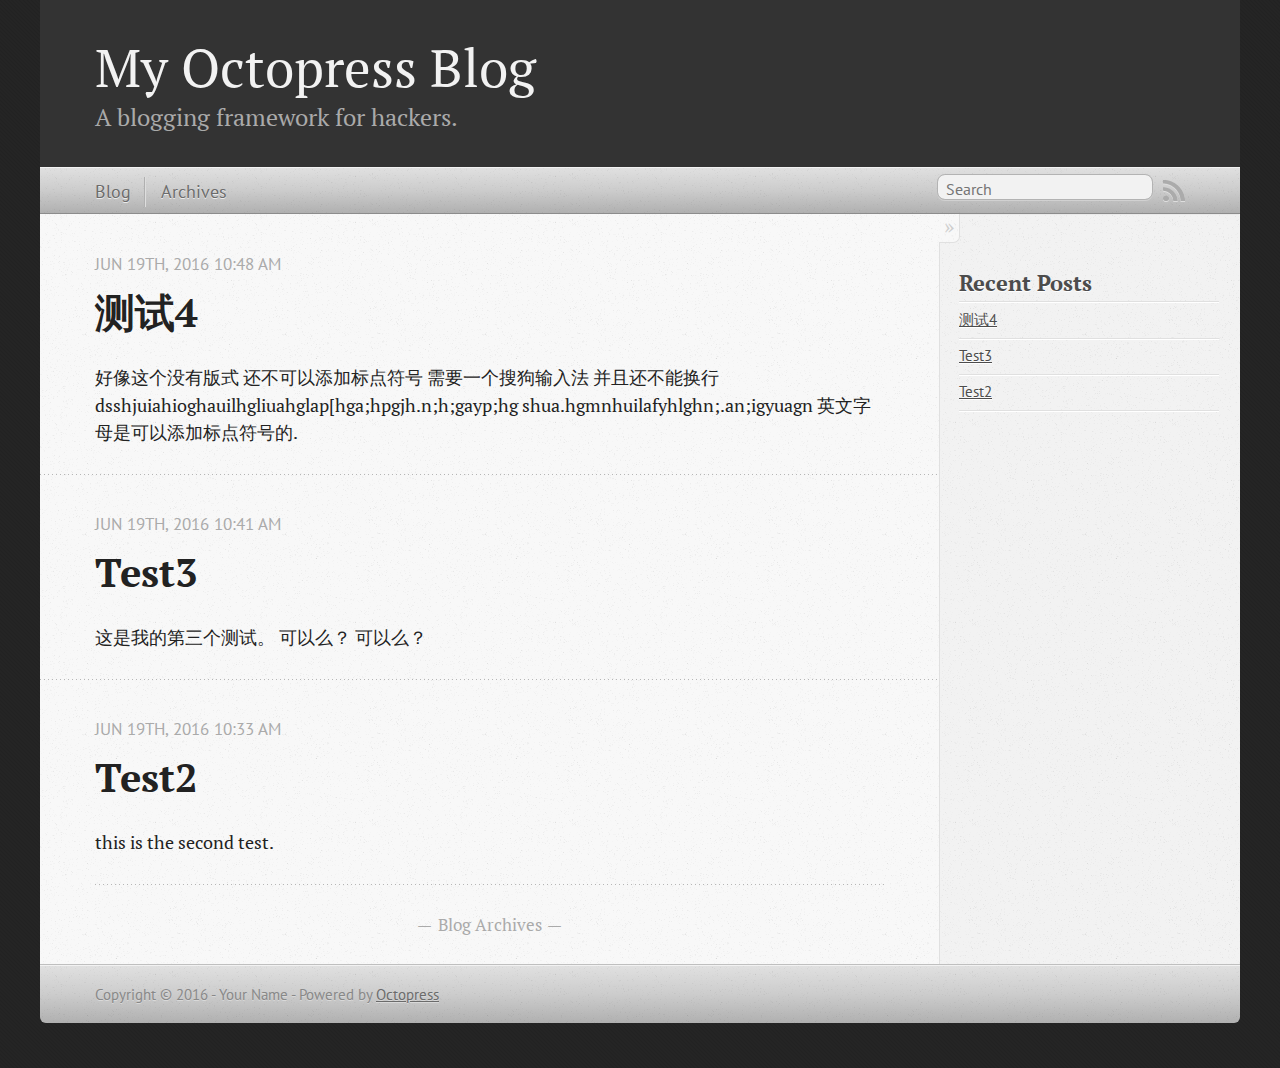
<file: index.html>
<!DOCTYPE html>
<!--[if IEMobile 7 ]><html class="no-js iem7"><![endif]-->
<!--[if lt IE 9]><html class="no-js lte-ie8"><![endif]-->
<!--[if (gt IE 8)|(gt IEMobile 7)|!(IEMobile)|!(IE)]><!--><html class="no-js" lang="en"><!--<![endif]-->
<head>
  <meta charset="utf-8">
  <title>My Octopress Blog</title>
  <meta name="author" content="Your Name">

  
  <meta name="description" content="好像这个没有版式 还不可以添加标点符号 需要一个搜狗输入法 并且还不能换行 dsshjuiahioghauilhgliuahglap[hga;hpgjh.n;h;gayp;hg shua.hgmnhuilafyhlghn;.an;igyuagn 英文字母是可以添加标点符号的.
">
  

  <!-- http://t.co/dKP3o1e -->
  <meta name="HandheldFriendly" content="True">
  <meta name="MobileOptimized" content="320">
  <meta name="viewport" content="width=device-width, initial-scale=1">

  
  <link rel="canonical" href="http://hnugsf.github.io/">
  <link href="/favicon.png" rel="icon">
  <link href="/stylesheets/screen.css" media="screen, projection" rel="stylesheet" type="text/css">
  <link href="/atom.xml" rel="alternate" title="My Octopress Blog" type="application/atom+xml">
  <script src="/javascripts/modernizr-2.0.js"></script>
  <script src="//ajax.googleapis.com/ajax/libs/jquery/1.9.1/jquery.min.js"></script>
  <script>!window.jQuery && document.write(unescape('%3Cscript src="/javascripts/libs/jquery.min.js"%3E%3C/script%3E'))</script>
  <script src="/javascripts/octopress.js" type="text/javascript"></script>
  <!--Fonts from Google"s Web font directory at http://google.com/webfonts -->
<link href="//fonts.googleapis.com/css?family=PT+Serif:regular,italic,bold,bolditalic" rel="stylesheet" type="text/css">
<link href="//fonts.googleapis.com/css?family=PT+Sans:regular,italic,bold,bolditalic" rel="stylesheet" type="text/css">

  

</head>

<body   >
  <header role="banner"><hgroup>
  <h1><a href="/">My Octopress Blog</a></h1>
  
    <h2>A blogging framework for hackers.</h2>
  
</hgroup>

</header>
  <nav role="navigation"><ul class="subscription" data-subscription="rss">
  <li><a href="/atom.xml" rel="subscribe-rss" title="subscribe via RSS">RSS</a></li>
  
</ul>
  
<form action="https://www.google.com/search" method="get">
  <fieldset role="search">
    <input type="hidden" name="sitesearch" value="hnugsf.github.io">
    <input class="search" type="text" name="q" results="0" placeholder="Search"/>
  </fieldset>
</form>
  
<ul class="main-navigation">
  <li><a href="/">Blog</a></li>
  <li><a href="/blog/archives">Archives</a></li>
</ul>

</nav>
  <div id="main">
    <div id="content">
      <div class="blog-index">
  
  
  
    <article>
      
  <header>
    
      <h1 class="entry-title"><a href="/blog/2016/06/19/ce-shi-4/">测试4</a></h1>
    
    
      <p class="meta">
        




<time class='entry-date' datetime='2016-06-19T10:48:33+08:00'><span class='date'><span class='date-month'>Jun</span> <span class='date-day'>19</span><span class='date-suffix'>th</span>, <span class='date-year'>2016</span></span> <span class='time'>10:48 am</span></time>
        
      </p>
    
  </header>


  <div class="entry-content"><p>好像这个没有版式 还不可以添加标点符号 需要一个搜狗输入法 并且还不能换行 dsshjuiahioghauilhgliuahglap[hga;hpgjh.n;h;gayp;hg shua.hgmnhuilafyhlghn;.an;igyuagn 英文字母是可以添加标点符号的.</p>
</div>
  
  


    </article>
  
  
    <article>
      
  <header>
    
      <h1 class="entry-title"><a href="/blog/2016/06/19/test3/">Test3</a></h1>
    
    
      <p class="meta">
        




<time class='entry-date' datetime='2016-06-19T10:41:28+08:00'><span class='date'><span class='date-month'>Jun</span> <span class='date-day'>19</span><span class='date-suffix'>th</span>, <span class='date-year'>2016</span></span> <span class='time'>10:41 am</span></time>
        
      </p>
    
  </header>


  <div class="entry-content"><p>这是我的第三个测试。
    可以么？
        可以么？</p>
</div>
  
  


    </article>
  
  
    <article>
      
  <header>
    
      <h1 class="entry-title"><a href="/blog/2016/06/19/test2/">Test2</a></h1>
    
    
      <p class="meta">
        




<time class='entry-date' datetime='2016-06-19T10:33:08+08:00'><span class='date'><span class='date-month'>Jun</span> <span class='date-day'>19</span><span class='date-suffix'>th</span>, <span class='date-year'>2016</span></span> <span class='time'>10:33 am</span></time>
        
      </p>
    
  </header>


  <div class="entry-content"><p>this is the second test.</p>
</div>
  
  


    </article>
  
  <div class="pagination">
    
    <a href="/blog/archives">Blog Archives</a>
    
  </div>
</div>
<aside class="sidebar">
  
    <section>
  <h1>Recent Posts</h1>
  <ul id="recent_posts">
    
      <li class="post">
        <a href="/blog/2016/06/19/ce-shi-4/">测试4</a>
      </li>
    
      <li class="post">
        <a href="/blog/2016/06/19/test3/">Test3</a>
      </li>
    
      <li class="post">
        <a href="/blog/2016/06/19/test2/">Test2</a>
      </li>
    
  </ul>
</section>





  
</aside>

    </div>
  </div>
  <footer role="contentinfo"><p>
  Copyright &copy; 2016 - Your Name -
  <span class="credit">Powered by <a href="http://octopress.org">Octopress</a></span>
</p>

</footer>
  







  <script type="text/javascript">
    (function(){
      var twitterWidgets = document.createElement('script');
      twitterWidgets.type = 'text/javascript';
      twitterWidgets.async = true;
      twitterWidgets.src = '//platform.twitter.com/widgets.js';
      document.getElementsByTagName('head')[0].appendChild(twitterWidgets);
    })();
  </script>





</body>
</html>
</file>
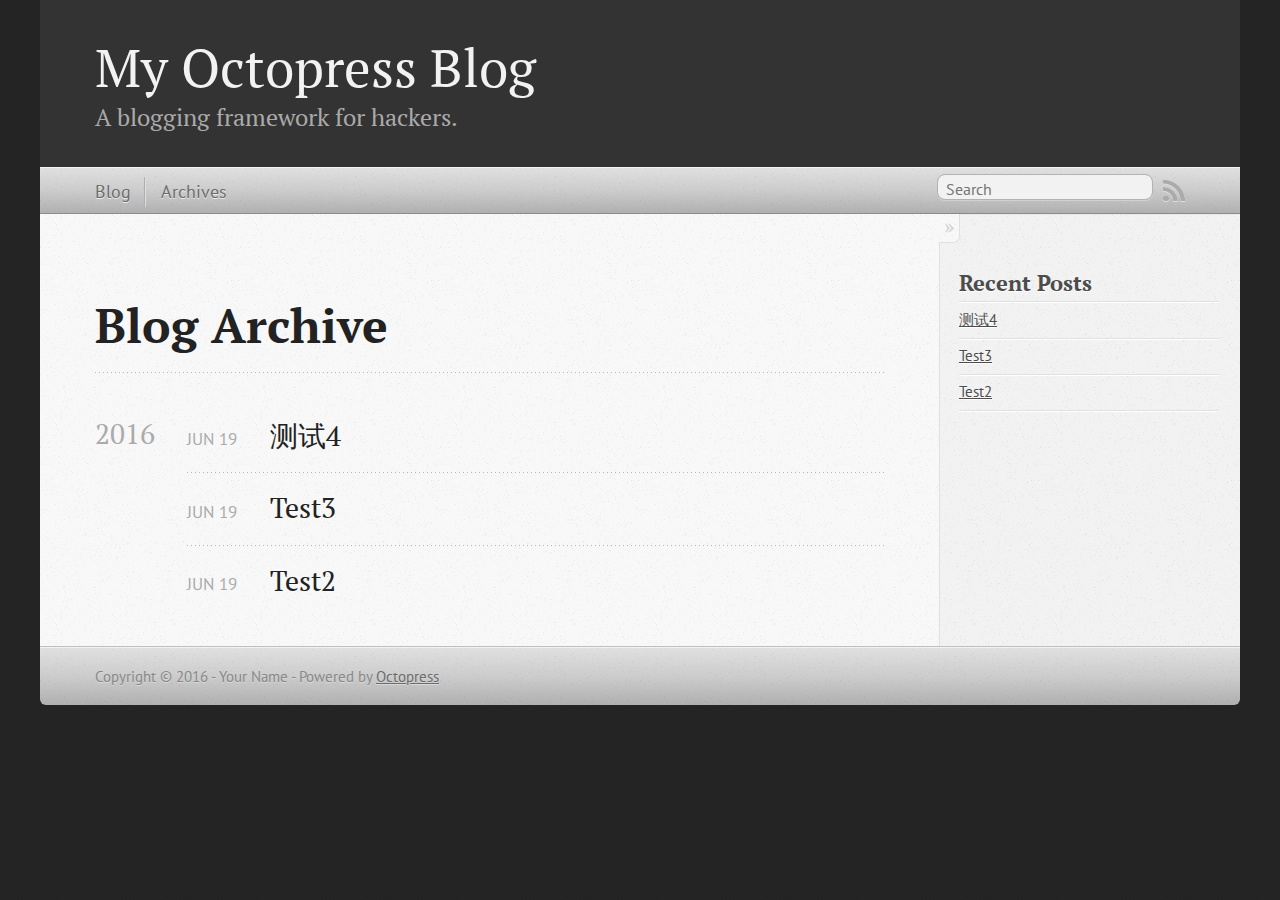
<file: blog/archives/index.html>
<!DOCTYPE html>
<!--[if IEMobile 7 ]><html class="no-js iem7"><![endif]-->
<!--[if lt IE 9]><html class="no-js lte-ie8"><![endif]-->
<!--[if (gt IE 8)|(gt IEMobile 7)|!(IEMobile)|!(IE)]><!--><html class="no-js" lang="en"><!--<![endif]-->
<head>
  <meta charset="utf-8">
  <title>Blog Archive - My Octopress Blog</title>
  <meta name="author" content="Your Name">

  
  <meta name="description" content=" Blog Archive 2016 测试4
Jun 19 2016 Test3
Jun 19 2016 Test2
Jun 19 2016 Recent Posts 测试4 Test3 Test2 ">
  

  <!-- http://t.co/dKP3o1e -->
  <meta name="HandheldFriendly" content="True">
  <meta name="MobileOptimized" content="320">
  <meta name="viewport" content="width=device-width, initial-scale=1">

  
  <link rel="canonical" href="http://hnugsf.github.io/blog/archives/">
  <link href="/favicon.png" rel="icon">
  <link href="/stylesheets/screen.css" media="screen, projection" rel="stylesheet" type="text/css">
  <link href="/atom.xml" rel="alternate" title="My Octopress Blog" type="application/atom+xml">
  <script src="/javascripts/modernizr-2.0.js"></script>
  <script src="//ajax.googleapis.com/ajax/libs/jquery/1.9.1/jquery.min.js"></script>
  <script>!window.jQuery && document.write(unescape('%3Cscript src="/javascripts/libs/jquery.min.js"%3E%3C/script%3E'))</script>
  <script src="/javascripts/octopress.js" type="text/javascript"></script>
  <!--Fonts from Google"s Web font directory at http://google.com/webfonts -->
<link href="//fonts.googleapis.com/css?family=PT+Serif:regular,italic,bold,bolditalic" rel="stylesheet" type="text/css">
<link href="//fonts.googleapis.com/css?family=PT+Sans:regular,italic,bold,bolditalic" rel="stylesheet" type="text/css">

  

</head>

<body   >
  <header role="banner"><hgroup>
  <h1><a href="/">My Octopress Blog</a></h1>
  
    <h2>A blogging framework for hackers.</h2>
  
</hgroup>

</header>
  <nav role="navigation"><ul class="subscription" data-subscription="rss">
  <li><a href="/atom.xml" rel="subscribe-rss" title="subscribe via RSS">RSS</a></li>
  
</ul>
  
<form action="https://www.google.com/search" method="get">
  <fieldset role="search">
    <input type="hidden" name="sitesearch" value="hnugsf.github.io">
    <input class="search" type="text" name="q" results="0" placeholder="Search"/>
  </fieldset>
</form>
  
<ul class="main-navigation">
  <li><a href="/">Blog</a></li>
  <li><a href="/blog/archives">Archives</a></li>
</ul>

</nav>
  <div id="main">
    <div id="content">
      <div>
<article role="article">
  
  <header>
    <h1 class="entry-title">Blog Archive</h1>
    
  </header>
  
  <div id="blog-archives">



  
  <h2>2016</h2>

<article>
  
<h1><a href="/blog/2016/06/19/ce-shi-4/">测试4</a></h1>
<time datetime="2016-06-19T10:48:33+08:00" pubdate><span class='month'>Jun</span> <span class='day'>19</span> <span class='year'>2016</span></time>


</article>



<article>
  
<h1><a href="/blog/2016/06/19/test3/">Test3</a></h1>
<time datetime="2016-06-19T10:41:28+08:00" pubdate><span class='month'>Jun</span> <span class='day'>19</span> <span class='year'>2016</span></time>


</article>



<article>
  
<h1><a href="/blog/2016/06/19/test2/">Test2</a></h1>
<time datetime="2016-06-19T10:33:08+08:00" pubdate><span class='month'>Jun</span> <span class='day'>19</span> <span class='year'>2016</span></time>


</article>

</div>

  
</article>

</div>

<aside class="sidebar">
  
    <section>
  <h1>Recent Posts</h1>
  <ul id="recent_posts">
    
      <li class="post">
        <a href="/blog/2016/06/19/ce-shi-4/">测试4</a>
      </li>
    
      <li class="post">
        <a href="/blog/2016/06/19/test3/">Test3</a>
      </li>
    
      <li class="post">
        <a href="/blog/2016/06/19/test2/">Test2</a>
      </li>
    
  </ul>
</section>





  
</aside>


    </div>
  </div>
  <footer role="contentinfo"><p>
  Copyright &copy; 2016 - Your Name -
  <span class="credit">Powered by <a href="http://octopress.org">Octopress</a></span>
</p>

</footer>
  







  <script type="text/javascript">
    (function(){
      var twitterWidgets = document.createElement('script');
      twitterWidgets.type = 'text/javascript';
      twitterWidgets.async = true;
      twitterWidgets.src = '//platform.twitter.com/widgets.js';
      document.getElementsByTagName('head')[0].appendChild(twitterWidgets);
    })();
  </script>





</body>
</html>
</file>
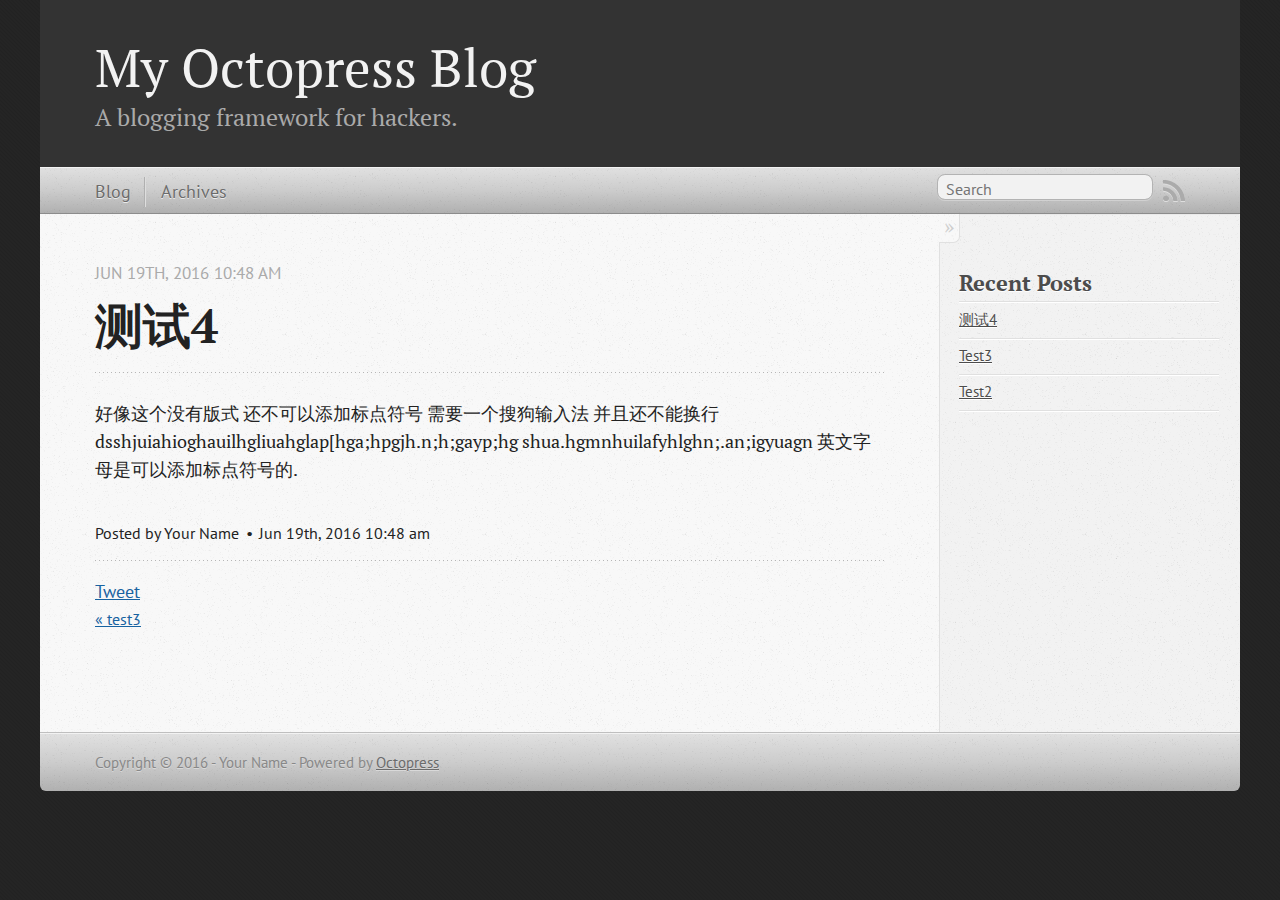
<file: blog/2016/06/19/ce-shi-4/index.html>
<!DOCTYPE html>
<!--[if IEMobile 7 ]><html class="no-js iem7"><![endif]-->
<!--[if lt IE 9]><html class="no-js lte-ie8"><![endif]-->
<!--[if (gt IE 8)|(gt IEMobile 7)|!(IEMobile)|!(IE)]><!--><html class="no-js" lang="en"><!--<![endif]-->
<head>
  <meta charset="utf-8">
  <title>测试4 - My Octopress Blog</title>
  <meta name="author" content="Your Name">

  
  <meta name="description" content="好像这个没有版式 还不可以添加标点符号 需要一个搜狗输入法 并且还不能换行 dsshjuiahioghauilhgliuahglap[hga;hpgjh.n;h;gayp;hg shua.hgmnhuilafyhlghn;.an;igyuagn 英文字母是可以添加标点符号的.
">
  

  <!-- http://t.co/dKP3o1e -->
  <meta name="HandheldFriendly" content="True">
  <meta name="MobileOptimized" content="320">
  <meta name="viewport" content="width=device-width, initial-scale=1">

  
  <link rel="canonical" href="http://hnugsf.github.io/blog/2016/06/19/ce-shi-4/">
  <link href="/favicon.png" rel="icon">
  <link href="/stylesheets/screen.css" media="screen, projection" rel="stylesheet" type="text/css">
  <link href="/atom.xml" rel="alternate" title="My Octopress Blog" type="application/atom+xml">
  <script src="/javascripts/modernizr-2.0.js"></script>
  <script src="//ajax.googleapis.com/ajax/libs/jquery/1.9.1/jquery.min.js"></script>
  <script>!window.jQuery && document.write(unescape('%3Cscript src="/javascripts/libs/jquery.min.js"%3E%3C/script%3E'))</script>
  <script src="/javascripts/octopress.js" type="text/javascript"></script>
  <!--Fonts from Google"s Web font directory at http://google.com/webfonts -->
<link href="//fonts.googleapis.com/css?family=PT+Serif:regular,italic,bold,bolditalic" rel="stylesheet" type="text/css">
<link href="//fonts.googleapis.com/css?family=PT+Sans:regular,italic,bold,bolditalic" rel="stylesheet" type="text/css">

  

</head>

<body   >
  <header role="banner"><hgroup>
  <h1><a href="/">My Octopress Blog</a></h1>
  
    <h2>A blogging framework for hackers.</h2>
  
</hgroup>

</header>
  <nav role="navigation"><ul class="subscription" data-subscription="rss">
  <li><a href="/atom.xml" rel="subscribe-rss" title="subscribe via RSS">RSS</a></li>
  
</ul>
  
<form action="https://www.google.com/search" method="get">
  <fieldset role="search">
    <input type="hidden" name="sitesearch" value="hnugsf.github.io">
    <input class="search" type="text" name="q" results="0" placeholder="Search"/>
  </fieldset>
</form>
  
<ul class="main-navigation">
  <li><a href="/">Blog</a></li>
  <li><a href="/blog/archives">Archives</a></li>
</ul>

</nav>
  <div id="main">
    <div id="content">
      <div>
<article class="hentry" role="article">
  
  <header>
    
      <h1 class="entry-title">测试4</h1>
    
    
      <p class="meta">
        




<time class='entry-date' datetime='2016-06-19T10:48:33+08:00'><span class='date'><span class='date-month'>Jun</span> <span class='date-day'>19</span><span class='date-suffix'>th</span>, <span class='date-year'>2016</span></span> <span class='time'>10:48 am</span></time>
        
      </p>
    
  </header>


<div class="entry-content"><p>好像这个没有版式 还不可以添加标点符号 需要一个搜狗输入法 并且还不能换行 dsshjuiahioghauilhgliuahglap[hga;hpgjh.n;h;gayp;hg shua.hgmnhuilafyhlghn;.an;igyuagn 英文字母是可以添加标点符号的.</p>
</div>


  <footer>
    <p class="meta">
      
  

<span class="byline author vcard">Posted by <span class="fn">Your Name</span></span>

      




<time class='entry-date' datetime='2016-06-19T10:48:33+08:00'><span class='date'><span class='date-month'>Jun</span> <span class='date-day'>19</span><span class='date-suffix'>th</span>, <span class='date-year'>2016</span></span> <span class='time'>10:48 am</span></time>
      


    </p>
    
      <div class="sharing">
  
  <a href="//twitter.com/share" class="twitter-share-button" data-url="http://hnugsf.github.io/blog/2016/06/19/ce-shi-4/" data-via="" data-counturl="http://hnugsf.github.io/blog/2016/06/19/ce-shi-4/" >Tweet</a>
  
  
  
</div>

    
    <p class="meta">
      
        <a class="basic-alignment left" href="/blog/2016/06/19/test3/" title="Previous Post: test3">&laquo; test3</a>
      
      
    </p>
  </footer>
</article>

</div>

<aside class="sidebar">
  
    <section>
  <h1>Recent Posts</h1>
  <ul id="recent_posts">
    
      <li class="post">
        <a href="/blog/2016/06/19/ce-shi-4/">测试4</a>
      </li>
    
      <li class="post">
        <a href="/blog/2016/06/19/test3/">Test3</a>
      </li>
    
      <li class="post">
        <a href="/blog/2016/06/19/test2/">Test2</a>
      </li>
    
  </ul>
</section>





  
</aside>


    </div>
  </div>
  <footer role="contentinfo"><p>
  Copyright &copy; 2016 - Your Name -
  <span class="credit">Powered by <a href="http://octopress.org">Octopress</a></span>
</p>

</footer>
  







  <script type="text/javascript">
    (function(){
      var twitterWidgets = document.createElement('script');
      twitterWidgets.type = 'text/javascript';
      twitterWidgets.async = true;
      twitterWidgets.src = '//platform.twitter.com/widgets.js';
      document.getElementsByTagName('head')[0].appendChild(twitterWidgets);
    })();
  </script>





</body>
</html>
</file>
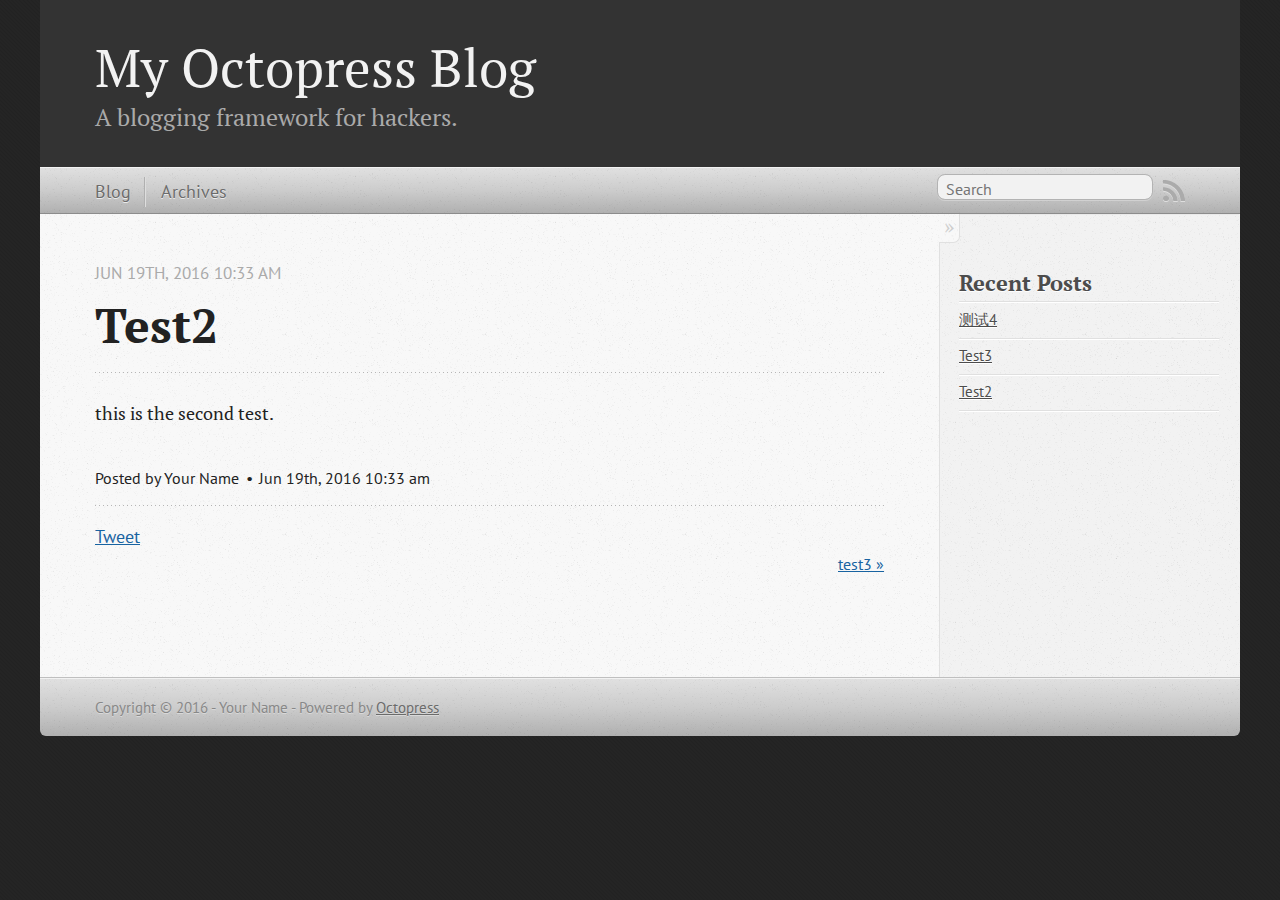
<file: blog/2016/06/19/test2/index.html>
<!DOCTYPE html>
<!--[if IEMobile 7 ]><html class="no-js iem7"><![endif]-->
<!--[if lt IE 9]><html class="no-js lte-ie8"><![endif]-->
<!--[if (gt IE 8)|(gt IEMobile 7)|!(IEMobile)|!(IE)]><!--><html class="no-js" lang="en"><!--<![endif]-->
<head>
  <meta charset="utf-8">
  <title>Test2 - My Octopress Blog</title>
  <meta name="author" content="Your Name">

  
  <meta name="description" content="this is the second test.
">
  

  <!-- http://t.co/dKP3o1e -->
  <meta name="HandheldFriendly" content="True">
  <meta name="MobileOptimized" content="320">
  <meta name="viewport" content="width=device-width, initial-scale=1">

  
  <link rel="canonical" href="http://hnugsf.github.io/blog/2016/06/19/test2/">
  <link href="/favicon.png" rel="icon">
  <link href="/stylesheets/screen.css" media="screen, projection" rel="stylesheet" type="text/css">
  <link href="/atom.xml" rel="alternate" title="My Octopress Blog" type="application/atom+xml">
  <script src="/javascripts/modernizr-2.0.js"></script>
  <script src="//ajax.googleapis.com/ajax/libs/jquery/1.9.1/jquery.min.js"></script>
  <script>!window.jQuery && document.write(unescape('%3Cscript src="/javascripts/libs/jquery.min.js"%3E%3C/script%3E'))</script>
  <script src="/javascripts/octopress.js" type="text/javascript"></script>
  <!--Fonts from Google"s Web font directory at http://google.com/webfonts -->
<link href="//fonts.googleapis.com/css?family=PT+Serif:regular,italic,bold,bolditalic" rel="stylesheet" type="text/css">
<link href="//fonts.googleapis.com/css?family=PT+Sans:regular,italic,bold,bolditalic" rel="stylesheet" type="text/css">

  

</head>

<body   >
  <header role="banner"><hgroup>
  <h1><a href="/">My Octopress Blog</a></h1>
  
    <h2>A blogging framework for hackers.</h2>
  
</hgroup>

</header>
  <nav role="navigation"><ul class="subscription" data-subscription="rss">
  <li><a href="/atom.xml" rel="subscribe-rss" title="subscribe via RSS">RSS</a></li>
  
</ul>
  
<form action="https://www.google.com/search" method="get">
  <fieldset role="search">
    <input type="hidden" name="sitesearch" value="hnugsf.github.io">
    <input class="search" type="text" name="q" results="0" placeholder="Search"/>
  </fieldset>
</form>
  
<ul class="main-navigation">
  <li><a href="/">Blog</a></li>
  <li><a href="/blog/archives">Archives</a></li>
</ul>

</nav>
  <div id="main">
    <div id="content">
      <div>
<article class="hentry" role="article">
  
  <header>
    
      <h1 class="entry-title">Test2</h1>
    
    
      <p class="meta">
        




<time class='entry-date' datetime='2016-06-19T10:33:08+08:00'><span class='date'><span class='date-month'>Jun</span> <span class='date-day'>19</span><span class='date-suffix'>th</span>, <span class='date-year'>2016</span></span> <span class='time'>10:33 am</span></time>
        
      </p>
    
  </header>


<div class="entry-content"><p>this is the second test.</p>
</div>


  <footer>
    <p class="meta">
      
  

<span class="byline author vcard">Posted by <span class="fn">Your Name</span></span>

      




<time class='entry-date' datetime='2016-06-19T10:33:08+08:00'><span class='date'><span class='date-month'>Jun</span> <span class='date-day'>19</span><span class='date-suffix'>th</span>, <span class='date-year'>2016</span></span> <span class='time'>10:33 am</span></time>
      


    </p>
    
      <div class="sharing">
  
  <a href="//twitter.com/share" class="twitter-share-button" data-url="http://hnugsf.github.io/blog/2016/06/19/test2/" data-via="" data-counturl="http://hnugsf.github.io/blog/2016/06/19/test2/" >Tweet</a>
  
  
  
</div>

    
    <p class="meta">
      
      
        <a class="basic-alignment right" href="/blog/2016/06/19/test3/" title="Next Post: test3">test3 &raquo;</a>
      
    </p>
  </footer>
</article>

</div>

<aside class="sidebar">
  
    <section>
  <h1>Recent Posts</h1>
  <ul id="recent_posts">
    
      <li class="post">
        <a href="/blog/2016/06/19/ce-shi-4/">测试4</a>
      </li>
    
      <li class="post">
        <a href="/blog/2016/06/19/test3/">Test3</a>
      </li>
    
      <li class="post">
        <a href="/blog/2016/06/19/test2/">Test2</a>
      </li>
    
  </ul>
</section>





  
</aside>


    </div>
  </div>
  <footer role="contentinfo"><p>
  Copyright &copy; 2016 - Your Name -
  <span class="credit">Powered by <a href="http://octopress.org">Octopress</a></span>
</p>

</footer>
  







  <script type="text/javascript">
    (function(){
      var twitterWidgets = document.createElement('script');
      twitterWidgets.type = 'text/javascript';
      twitterWidgets.async = true;
      twitterWidgets.src = '//platform.twitter.com/widgets.js';
      document.getElementsByTagName('head')[0].appendChild(twitterWidgets);
    })();
  </script>





</body>
</html>
</file>
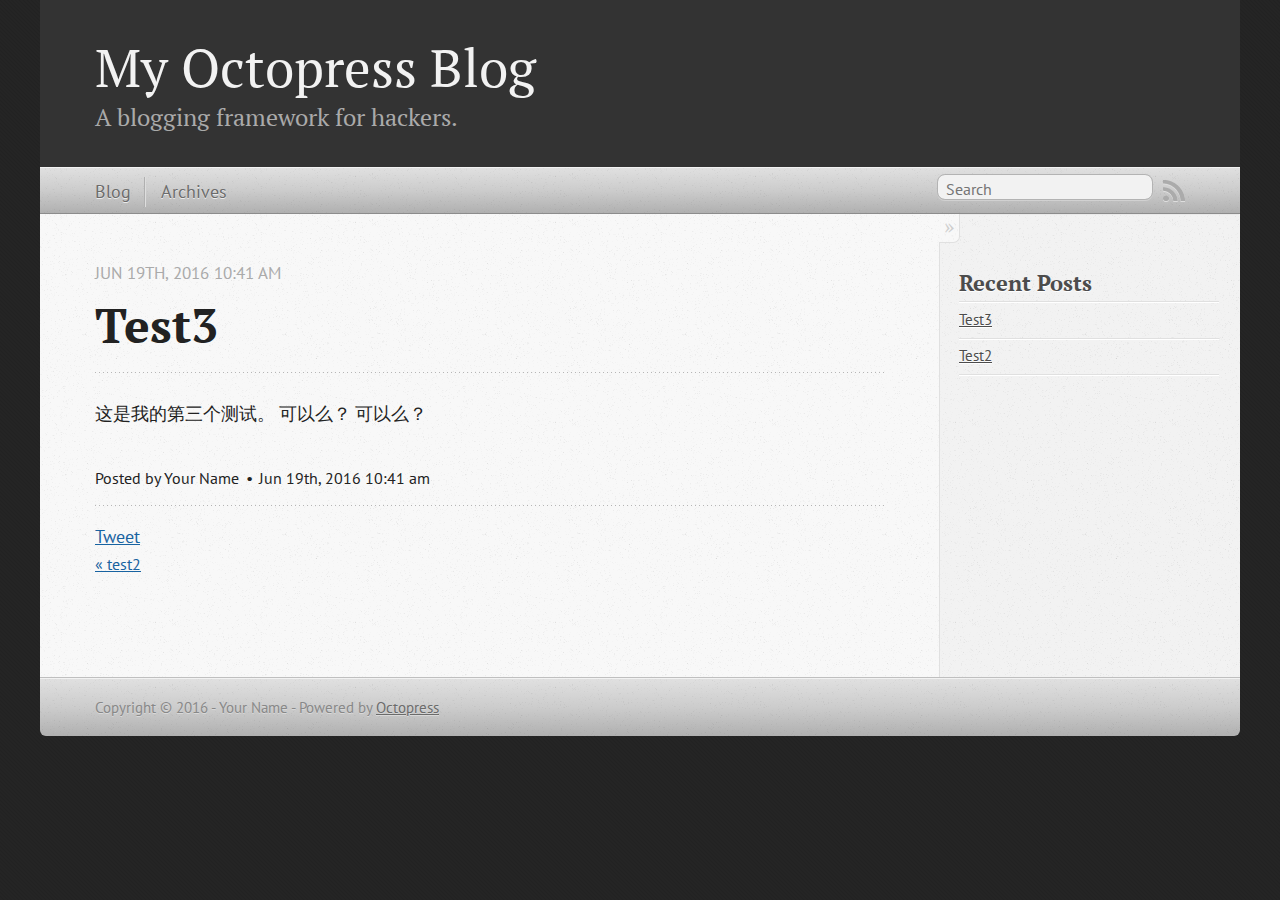
<file: blog/2016/06/19/test3/index.html>
<!DOCTYPE html>
<!--[if IEMobile 7 ]><html class="no-js iem7"><![endif]-->
<!--[if lt IE 9]><html class="no-js lte-ie8"><![endif]-->
<!--[if (gt IE 8)|(gt IEMobile 7)|!(IEMobile)|!(IE)]><!--><html class="no-js" lang="en"><!--<![endif]-->
<head>
  <meta charset="utf-8">
  <title>Test3 - My Octopress Blog</title>
  <meta name="author" content="Your Name">

  
  <meta name="description" content="这是我的第三个测试。 可以么？ 可以么？
">
  

  <!-- http://t.co/dKP3o1e -->
  <meta name="HandheldFriendly" content="True">
  <meta name="MobileOptimized" content="320">
  <meta name="viewport" content="width=device-width, initial-scale=1">

  
  <link rel="canonical" href="http://hnugsf.github.io/blog/2016/06/19/test3/">
  <link href="/favicon.png" rel="icon">
  <link href="/stylesheets/screen.css" media="screen, projection" rel="stylesheet" type="text/css">
  <link href="/atom.xml" rel="alternate" title="My Octopress Blog" type="application/atom+xml">
  <script src="/javascripts/modernizr-2.0.js"></script>
  <script src="//ajax.googleapis.com/ajax/libs/jquery/1.9.1/jquery.min.js"></script>
  <script>!window.jQuery && document.write(unescape('%3Cscript src="/javascripts/libs/jquery.min.js"%3E%3C/script%3E'))</script>
  <script src="/javascripts/octopress.js" type="text/javascript"></script>
  <!--Fonts from Google"s Web font directory at http://google.com/webfonts -->
<link href="//fonts.googleapis.com/css?family=PT+Serif:regular,italic,bold,bolditalic" rel="stylesheet" type="text/css">
<link href="//fonts.googleapis.com/css?family=PT+Sans:regular,italic,bold,bolditalic" rel="stylesheet" type="text/css">

  

</head>

<body   >
  <header role="banner"><hgroup>
  <h1><a href="/">My Octopress Blog</a></h1>
  
    <h2>A blogging framework for hackers.</h2>
  
</hgroup>

</header>
  <nav role="navigation"><ul class="subscription" data-subscription="rss">
  <li><a href="/atom.xml" rel="subscribe-rss" title="subscribe via RSS">RSS</a></li>
  
</ul>
  
<form action="https://www.google.com/search" method="get">
  <fieldset role="search">
    <input type="hidden" name="sitesearch" value="hnugsf.github.io">
    <input class="search" type="text" name="q" results="0" placeholder="Search"/>
  </fieldset>
</form>
  
<ul class="main-navigation">
  <li><a href="/">Blog</a></li>
  <li><a href="/blog/archives">Archives</a></li>
</ul>

</nav>
  <div id="main">
    <div id="content">
      <div>
<article class="hentry" role="article">
  
  <header>
    
      <h1 class="entry-title">Test3</h1>
    
    
      <p class="meta">
        




<time class='entry-date' datetime='2016-06-19T10:41:28+08:00'><span class='date'><span class='date-month'>Jun</span> <span class='date-day'>19</span><span class='date-suffix'>th</span>, <span class='date-year'>2016</span></span> <span class='time'>10:41 am</span></time>
        
      </p>
    
  </header>


<div class="entry-content"><p>这是我的第三个测试。
    可以么？
        可以么？</p>
</div>


  <footer>
    <p class="meta">
      
  

<span class="byline author vcard">Posted by <span class="fn">Your Name</span></span>

      




<time class='entry-date' datetime='2016-06-19T10:41:28+08:00'><span class='date'><span class='date-month'>Jun</span> <span class='date-day'>19</span><span class='date-suffix'>th</span>, <span class='date-year'>2016</span></span> <span class='time'>10:41 am</span></time>
      


    </p>
    
      <div class="sharing">
  
  <a href="//twitter.com/share" class="twitter-share-button" data-url="http://hnugsf.github.io/blog/2016/06/19/test3/" data-via="" data-counturl="http://hnugsf.github.io/blog/2016/06/19/test3/" >Tweet</a>
  
  
  
</div>

    
    <p class="meta">
      
        <a class="basic-alignment left" href="/blog/2016/06/19/test2/" title="Previous Post: test2">&laquo; test2</a>
      
      
    </p>
  </footer>
</article>

</div>

<aside class="sidebar">
  
    <section>
  <h1>Recent Posts</h1>
  <ul id="recent_posts">
    
      <li class="post">
        <a href="/blog/2016/06/19/test3/">Test3</a>
      </li>
    
      <li class="post">
        <a href="/blog/2016/06/19/test2/">Test2</a>
      </li>
    
  </ul>
</section>





  
</aside>


    </div>
  </div>
  <footer role="contentinfo"><p>
  Copyright &copy; 2016 - Your Name -
  <span class="credit">Powered by <a href="http://octopress.org">Octopress</a></span>
</p>

</footer>
  







  <script type="text/javascript">
    (function(){
      var twitterWidgets = document.createElement('script');
      twitterWidgets.type = 'text/javascript';
      twitterWidgets.async = true;
      twitterWidgets.src = '//platform.twitter.com/widgets.js';
      document.getElementsByTagName('head')[0].appendChild(twitterWidgets);
    })();
  </script>





</body>
</html>
</file>
<file: stylesheets/screen.css>
html,body,div,span,applet,object,iframe,h1,h2,h3,h4,h5,h6,p,blockquote,pre,a,abbr,acronym,address,big,cite,code,del,dfn,em,img,ins,kbd,q,s,samp,small,strike,strong,sub,sup,tt,var,b,u,i,center,dl,dt,dd,ol,ul,li,fieldset,form,label,legend,table,caption,tbody,tfoot,thead,tr,th,td,article,aside,canvas,details,embed,figure,figcaption,footer,header,hgroup,menu,nav,output,ruby,section,summary,time,mark,audio,video{margin:0;padding:0;border:0;font:inherit;font-size:100%;vertical-align:baseline}html{line-height:1}ol,ul{list-style:none}table{border-collapse:collapse;border-spacing:0}caption,th,td{text-align:left;font-weight:normal;vertical-align:middle}q,blockquote{quotes:none}q:before,q:after,blockquote:before,blockquote:after{content:"";content:none}a img{border:none}article,aside,details,figcaption,figure,footer,header,hgroup,main,menu,nav,section,summary{display:block}a{color:#1863a1}a:visited{color:#751590}a:focus{color:#0181eb}a:hover{color:#0181eb}a:active{color:#01579f}aside.sidebar a{color:#222}aside.sidebar a:focus{color:#0181eb}aside.sidebar a:hover{color:#0181eb}aside.sidebar a:active{color:#01579f}a{-moz-transition:color .3s;-o-transition:color .3s;-webkit-transition:color .3s;transition:color .3s}html{background:#252525 url('/images/line-tile.png?1466301837') top left}body>div{background:#f2f2f2 url('/images/noise.png?1466301837') top left;border-bottom:1px solid #bfbfbf}body>div>div{background:#f8f8f8 url('/images/noise.png?1466301837') top left;border-right:1px solid #e0e0e0}.heading,body>header h1,h1,h2,h3,h4,h5,h6{font-family:"PT Serif","Georgia","Helvetica Neue",Arial,sans-serif}.sans,body>header h2,article header p.meta,article>footer,#content .blog-index footer,html .gist .gist-file .gist-meta,#blog-archives a.category,#blog-archives time,aside.sidebar section,body>footer{font-family:"PT Sans","Helvetica Neue",Arial,sans-serif}.serif,body,#content .blog-index a[rel=full-article]{font-family:"PT Serif",Georgia,Times,"Times New Roman",serif}.mono,pre,code,tt,p code,li code{font-family:Menlo,Monaco,"Andale Mono","lucida console","Courier New",monospace}body>header h1{font-size:2.2em;font-family:"PT Serif","Georgia","Helvetica Neue",Arial,sans-serif;font-weight:normal;line-height:1.2em;margin-bottom:0.6667em}body>header h2{font-family:"PT Serif","Georgia","Helvetica Neue",Arial,sans-serif}body{line-height:1.5em;color:#222}h1{font-size:2.2em;line-height:1.2em}@media only screen and (min-width: 992px){body{font-size:1.15em}h1{font-size:2.6em;line-height:1.2em}}h1,h2,h3,h4,h5,h6{text-rendering:optimizelegibility;margin-bottom:1em;font-weight:bold}h2,section h1{font-size:1.5em}h3,section h2,section section h1{font-size:1.3em}h4,section h3,section section h2,section section section h1{font-size:1em}h5,section h4,section section h3{font-size:.9em}h6,section h5,section section h4,section section section h3{font-size:.8em}p,article blockquote,ul,ol{margin-bottom:1.5em}ul{list-style-type:disc}ul ul{list-style-type:circle;margin-bottom:0px}ul ul ul{list-style-type:square;margin-bottom:0px}ol{list-style-type:decimal}ol ol{list-style-type:lower-alpha;margin-bottom:0px}ol ol ol{list-style-type:lower-roman;margin-bottom:0px}ul,ul ul,ul ol,ol,ol ul,ol ol{margin-left:1.3em}ul ul,ul ol,ol ul,ol ol{margin-bottom:0em}strong{font-weight:bold}em{font-style:italic}sup,sub{font-size:0.75em;position:relative;display:inline-block;padding:0 .2em;line-height:.8em}sup{top:-.5em}sub{bottom:-.5em}a[rev='footnote']{font-size:.75em;padding:0 .3em;line-height:1}q{font-style:italic}q:before{content:"\201C"}q:after{content:"\201D"}em,dfn{font-style:italic}strong,dfn{font-weight:bold}del,s{text-decoration:line-through}abbr,acronym{border-bottom:1px dotted;cursor:help}hr{margin-bottom:0.2em}small{font-size:.8em}big{font-size:1.2em}article blockquote{font-style:italic;position:relative;font-size:1.2em;line-height:1.5em;padding-left:1em;border-left:4px solid rgba(170,170,170,0.5)}article blockquote cite{font-style:italic}article blockquote cite a{color:#aaa !important;word-wrap:break-word}article blockquote cite:before{content:'\2014';padding-right:.3em;padding-left:.3em;color:#aaa}@media only screen and (min-width: 992px){article blockquote{padding-left:1.5em;border-left-width:4px}}.pullquote-right:before,.pullquote-left:before{padding:0;border:none;content:attr(data-pullquote);float:right;width:45%;margin:.5em 0 1em 1.5em;position:relative;top:7px;font-size:1.4em;line-height:1.45em}.pullquote-left:before{float:left;margin:.5em 1.5em 1em 0}.force-wrap,article a,aside.sidebar a{white-space:-moz-pre-wrap;white-space:-pre-wrap;white-space:-o-pre-wrap;white-space:pre-wrap;word-wrap:break-word}.group,body>header,body>nav,body>footer,body #content>article,body #content>div>article,body #content>div>section,body div.pagination,aside.sidebar,#main,#content,.sidebar{*zoom:1}.group:after,body>header:after,body>nav:after,body>footer:after,body #content>article:after,body #content>div>article:after,body #content>div>section:after,body div.pagination:after,#main:after,#content:after,.sidebar:after{content:"";display:table;clear:both}body{-webkit-text-size-adjust:none;max-width:1200px;position:relative;margin:0 auto}body>header,body>nav,body>footer,body #content>article,body #content>div>article,body #content>div>section{padding-left:18px;padding-right:18px}@media only screen and (min-width: 480px){body>header,body>nav,body>footer,body #content>article,body #content>div>article,body #content>div>section{padding-left:25px;padding-right:25px}}@media only screen and (min-width: 768px){body>header,body>nav,body>footer,body #content>article,body #content>div>article,body #content>div>section{padding-left:35px;padding-right:35px}}@media only screen and (min-width: 992px){body>header,body>nav,body>footer,body #content>article,body #content>div>article,body #content>div>section{padding-left:55px;padding-right:55px}}body div.pagination{margin-left:18px;margin-right:18px}@media only screen and (min-width: 480px){body div.pagination{margin-left:25px;margin-right:25px}}@media only screen and (min-width: 768px){body div.pagination{margin-left:35px;margin-right:35px}}@media only screen and (min-width: 992px){body div.pagination{margin-left:55px;margin-right:55px}}body>header{font-size:1em;padding-top:1.5em;padding-bottom:1.5em}#content{overflow:hidden}#content>div,#content>article{width:100%}aside.sidebar{float:none;padding:0 18px 1px;background-color:#f7f7f7;border-top:1px solid #e0e0e0}.flex-content,article img,article video,article .flash-video,aside.sidebar img{max-width:100%;height:auto}.basic-alignment.left,article img.left,article video.left,article .left.flash-video,aside.sidebar img.left{float:left;margin-right:1.5em}.basic-alignment.right,article img.right,article video.right,article .right.flash-video,aside.sidebar img.right{float:right;margin-left:1.5em}.basic-alignment.center,article img.center,article video.center,article .center.flash-video,aside.sidebar img.center{display:block;margin:0 auto 1.5em}.basic-alignment.left,article img.left,article video.left,article .left.flash-video,aside.sidebar img.left,.basic-alignment.right,article img.right,article video.right,article .right.flash-video,aside.sidebar img.right{margin-bottom:.8em}.toggle-sidebar,.no-sidebar .toggle-sidebar{display:none}@media only screen and (min-width: 750px){body.sidebar-footer aside.sidebar{float:none;width:auto;clear:left;margin:0;padding:0 35px 1px;background-color:#f7f7f7;border-top:1px solid #eaeaea}body.sidebar-footer aside.sidebar section.odd,body.sidebar-footer aside.sidebar section.even{float:left;width:48%}body.sidebar-footer aside.sidebar section.odd{margin-left:0}body.sidebar-footer aside.sidebar section.even{margin-left:4%}body.sidebar-footer aside.sidebar.thirds section{width:30%;margin-left:5%}body.sidebar-footer aside.sidebar.thirds section.first{margin-left:0;clear:both}}body.sidebar-footer #content{margin-right:0px}body.sidebar-footer .toggle-sidebar{display:none}@media only screen and (min-width: 550px){body>header{font-size:1em}}@media only screen and (min-width: 750px){aside.sidebar{float:none;width:auto;clear:left;margin:0;padding:0 35px 1px;background-color:#f7f7f7;border-top:1px solid #eaeaea}aside.sidebar section.odd,aside.sidebar section.even{float:left;width:48%}aside.sidebar section.odd{margin-left:0}aside.sidebar section.even{margin-left:4%}aside.sidebar.thirds section{width:30%;margin-left:5%}aside.sidebar.thirds section.first{margin-left:0;clear:both}}@media only screen and (min-width: 768px){body{-webkit-text-size-adjust:auto}body>header{font-size:1.2em}#main{padding:0;margin:0 auto}#content{overflow:visible;margin-right:240px;position:relative}.no-sidebar #content{margin-right:0;border-right:0}.collapse-sidebar #content{margin-right:20px}#content>div,#content>article{padding-top:17.5px;padding-bottom:17.5px;float:left}aside.sidebar{width:210px;padding:0 15px 15px;background:none;clear:none;float:left;margin:0 -100% 0 0}aside.sidebar section{width:auto;margin-left:0}aside.sidebar section.odd,aside.sidebar section.even{float:none;width:auto;margin-left:0}.collapse-sidebar aside.sidebar{float:none;width:auto;clear:left;margin:0;padding:0 35px 1px;background-color:#f7f7f7;border-top:1px solid #eaeaea}.collapse-sidebar aside.sidebar section.odd,.collapse-sidebar aside.sidebar section.even{float:left;width:48%}.collapse-sidebar aside.sidebar section.odd{margin-left:0}.collapse-sidebar aside.sidebar section.even{margin-left:4%}.collapse-sidebar aside.sidebar.thirds section{width:30%;margin-left:5%}.collapse-sidebar aside.sidebar.thirds section.first{margin-left:0;clear:both}}@media only screen and (min-width: 992px){body>header{font-size:1.3em}#content{margin-right:300px}#content>div,#content>article{padding-top:27.5px;padding-bottom:27.5px}aside.sidebar{width:260px;padding:1.2em 20px 20px}.collapse-sidebar aside.sidebar{padding-left:55px;padding-right:55px}}@media only screen and (min-width: 768px){ul,ol{margin-left:0}}body>header{background:#333}body>header h1{display:inline-block;margin:0}body>header h1 a,body>header h1 a:visited,body>header h1 a:hover{color:#f2f2f2;text-decoration:none}body>header h2{margin:.2em 0 0;font-size:1em;color:#aaa;font-weight:normal}body>nav{position:relative;background-color:#ccc;background:url('/images/noise.png?1466301837'),url('[data-uri]');background:url('/images/noise.png?1466301837'),-webkit-gradient(linear, 50% 0%, 50% 100%, color-stop(0%, #e0e0e0),color-stop(50%, #cccccc),color-stop(100%, #b0b0b0));background:url('/images/noise.png?1466301837'),-moz-linear-gradient(#e0e0e0,#cccccc,#b0b0b0);background:url('/images/noise.png?1466301837'),-webkit-linear-gradient(#e0e0e0,#cccccc,#b0b0b0);background:url('/images/noise.png?1466301837'),linear-gradient(#e0e0e0,#cccccc,#b0b0b0);border-top:1px solid #f2f2f2;border-bottom:1px solid #8c8c8c;padding-top:.35em;padding-bottom:.35em}body>nav form{-moz-background-clip:padding;-o-background-clip:padding-box;-webkit-background-clip:padding;background-clip:padding-box;margin:0;padding:0}body>nav form .search{padding:.3em .5em 0;font-size:.85em;font-family:"PT Sans","Helvetica Neue",Arial,sans-serif;line-height:1.1em;width:95%;-moz-border-radius:.5em;-webkit-border-radius:.5em;border-radius:.5em;-moz-background-clip:padding;-o-background-clip:padding-box;-webkit-background-clip:padding;background-clip:padding-box;-moz-box-shadow:#d1d1d1 0 1px;-webkit-box-shadow:#d1d1d1 0 1px;box-shadow:#d1d1d1 0 1px;background-color:#f2f2f2;border:1px solid #b3b3b3;color:#888}body>nav form .search:focus{color:#444;border-color:#80b1df;-moz-box-shadow:#80b1df 0 0 4px,#80b1df 0 0 3px inset;-webkit-box-shadow:#80b1df 0 0 4px,#80b1df 0 0 3px inset;box-shadow:#80b1df 0 0 4px,#80b1df 0 0 3px inset;background-color:#fff;outline:none}body>nav fieldset[role=search]{float:right;width:48%}body>nav fieldset.mobile-nav{float:left;width:48%}body>nav fieldset.mobile-nav select{width:100%;font-size:.8em;border:1px solid #888}body>nav ul{display:none}@media only screen and (min-width: 550px){body>nav{font-size:.9em}body>nav ul{margin:0;padding:0;border:0;overflow:hidden;*zoom:1;float:left;display:block;padding-top:.15em}body>nav ul li{list-style-image:none;list-style-type:none;margin-left:0;white-space:nowrap;float:left;padding-left:0;padding-right:0}body>nav ul li:first-child{padding-left:0}body>nav ul li:last-child{padding-right:0}body>nav ul li.last{padding-right:0}body>nav ul.subscription{margin-left:.8em;float:right}body>nav ul.subscription li:last-child a{padding-right:0}body>nav ul li{margin:0}body>nav a{color:#6b6b6b;font-family:"PT Sans","Helvetica Neue",Arial,sans-serif;text-shadow:#ebebeb 0 1px;float:left;text-decoration:none;font-size:1.1em;padding:.1em 0;line-height:1.5em}body>nav a:visited{color:#6b6b6b}body>nav a:hover{color:#2b2b2b}body>nav li+li{border-left:1px solid #b0b0b0;margin-left:.8em}body>nav li+li a{padding-left:.8em;border-left:1px solid #dedede}body>nav form{float:right;text-align:left;padding-left:.8em;width:175px}body>nav form .search{width:93%;font-size:.95em;line-height:1.2em}body>nav ul[data-subscription$=email]+form{width:97px}body>nav ul[data-subscription$=email]+form .search{width:91%}body>nav fieldset.mobile-nav{display:none}body>nav fieldset[role=search]{width:99%}}@media only screen and (min-width: 992px){body>nav form{width:215px}body>nav ul[data-subscription$=email]+form{width:147px}}.no-placeholder body>nav .search{background:#f2f2f2 url('/images/search.png?1466301837') 0.3em 0.25em no-repeat;text-indent:1.3em}@media only screen and (min-width: 550px){.maskImage body>nav ul[data-subscription$=email]+form{width:123px}}@media only screen and (min-width: 992px){.maskImage body>nav ul[data-subscription$=email]+form{width:173px}}.maskImage ul.subscription{position:relative;top:.2em}.maskImage ul.subscription li,.maskImage ul.subscription a{border:0;padding:0}.maskImage a[rel=subscribe-rss]{position:relative;top:0px;text-indent:-999999em;background-color:#dedede;border:0;padding:0}.maskImage a[rel=subscribe-rss],.maskImage a[rel=subscribe-rss]:after{-webkit-mask-image:url('/images/rss.png?1466301837');-moz-mask-image:url('/images/rss.png?1466301837');-ms-mask-image:url('/images/rss.png?1466301837');-o-mask-image:url('/images/rss.png?1466301837');mask-image:url('/images/rss.png?1466301837');-webkit-mask-repeat:no-repeat;-moz-mask-repeat:no-repeat;-ms-mask-repeat:no-repeat;-o-mask-repeat:no-repeat;mask-repeat:no-repeat;width:22px;height:22px}.maskImage a[rel=subscribe-rss]:after{content:"";position:absolute;top:-1px;left:0;background-color:#ababab}.maskImage a[rel=subscribe-rss]:hover:after{background-color:#9e9e9e}.maskImage a[rel=subscribe-email]{position:relative;top:0px;text-indent:-999999em;background-color:#dedede;border:0;padding:0}.maskImage a[rel=subscribe-email],.maskImage a[rel=subscribe-email]:after{-webkit-mask-image:url('/images/email.png?1466301837');-moz-mask-image:url('/images/email.png?1466301837');-ms-mask-image:url('/images/email.png?1466301837');-o-mask-image:url('/images/email.png?1466301837');mask-image:url('/images/email.png?1466301837');-webkit-mask-repeat:no-repeat;-moz-mask-repeat:no-repeat;-ms-mask-repeat:no-repeat;-o-mask-repeat:no-repeat;mask-repeat:no-repeat;width:28px;height:22px}.maskImage a[rel=subscribe-email]:after{content:"";position:absolute;top:-1px;left:0;background-color:#ababab}.maskImage a[rel=subscribe-email]:hover:after{background-color:#9e9e9e}article{padding-top:1em}article header{position:relative;padding-top:2em;padding-bottom:1em;margin-bottom:1em;background:url('[data-uri]') bottom left repeat-x}article header h1{margin:0}article header h1 a{text-decoration:none}article header h1 a:hover{text-decoration:underline}article header p{font-size:.9em;color:#aaa;margin:0}article header p.meta{text-transform:uppercase;position:absolute;top:0}@media only screen and (min-width: 768px){article header{margin-bottom:1.5em;padding-bottom:1em;background:url('[data-uri]') bottom left repeat-x}}article h2{padding-top:0.8em;background:url('[data-uri]') top left repeat-x}.entry-content article h2:first-child,article header+h2{padding-top:0}article h2:first-child,article header+h2{background:none}article .feature{padding-top:.5em;margin-bottom:1em;padding-bottom:1em;background:url('[data-uri]') bottom left repeat-x;font-size:2.0em;font-style:italic;line-height:1.3em}article img,article video,article .flash-video{-moz-border-radius:.3em;-webkit-border-radius:.3em;border-radius:.3em;-moz-box-shadow:rgba(0,0,0,0.15) 0 1px 4px;-webkit-box-shadow:rgba(0,0,0,0.15) 0 1px 4px;box-shadow:rgba(0,0,0,0.15) 0 1px 4px;-moz-box-sizing:border-box;-webkit-box-sizing:border-box;box-sizing:border-box;border:#fff 0.5em solid}article video,article .flash-video{margin:0 auto 1.5em}article video{display:block;width:100%}article .flash-video>div{position:relative;display:block;padding-bottom:56.25%;padding-top:1px;height:0;overflow:hidden}article .flash-video>div iframe,article .flash-video>div object,article .flash-video>div embed{position:absolute;top:0;left:0;width:100%;height:100%}article>footer{padding-bottom:2.5em;margin-top:2em}article>footer p.meta{margin-bottom:.8em;font-size:.85em;clear:both;overflow:hidden}.blog-index article+article{background:url('[data-uri]') top left repeat-x}#content .blog-index{padding-top:0;padding-bottom:0}#content .blog-index article{padding-top:2em}#content .blog-index article header{background:none;padding-bottom:0}#content .blog-index article h1{font-size:2.2em}#content .blog-index article h1 a{color:inherit}#content .blog-index article h1 a:hover{color:#0181eb}#content .blog-index a[rel=full-article]{background:#ebebeb;display:inline-block;padding:.4em .8em;margin-right:.5em;text-decoration:none;color:#666;-moz-transition:background-color .5s;-o-transition:background-color .5s;-webkit-transition:background-color .5s;transition:background-color .5s}#content .blog-index a[rel=full-article]:hover{background:#0181eb;text-shadow:none;color:#f8f8f8}#content .blog-index footer{margin-top:1em}.separator,article>footer .byline+time:before,article>footer time+time:before,article>footer .comments:before,article>footer .byline ~ .categories:before{content:"\2022 ";padding:0 .4em 0 .2em;display:inline-block}#content div.pagination{text-align:center;font-size:.95em;position:relative;background:url('[data-uri]') top left repeat-x;padding-top:1.5em;padding-bottom:1.5em}#content div.pagination a{text-decoration:none;color:#aaa}#content div.pagination a.prev{position:absolute;left:0}#content div.pagination a.next{position:absolute;right:0}#content div.pagination a:hover{color:#0181eb}#content div.pagination a[href*=archive]:before,#content div.pagination a[href*=archive]:after{content:'\2014';padding:0 .3em}p.meta+.sharing{padding-top:1em;padding-left:0;background:url('[data-uri]') top left repeat-x}#fb-root{display:none}.highlight,html .gist .gist-file .gist-syntax .gist-highlight{border:1px solid #05232b !important}.highlight table td.code,html .gist .gist-file .gist-syntax .gist-highlight table td.code{width:100%}.highlight .line-numbers,html .gist .gist-file .gist-syntax .highlight .line_numbers{text-align:right;font-size:13px;line-height:1.45em;background:#073642 url('/images/noise.png?1466301837') top left !important;border-right:1px solid #00232c !important;-moz-box-shadow:#083e4b -1px 0 inset;-webkit-box-shadow:#083e4b -1px 0 inset;box-shadow:#083e4b -1px 0 inset;text-shadow:#021014 0 -1px;padding:.8em !important;-moz-border-radius:0;-webkit-border-radius:0;border-radius:0}.highlight .line-numbers span,html .gist .gist-file .gist-syntax .highlight .line_numbers span{color:#586e75 !important}figure.code,.gist-file,pre{-moz-box-shadow:rgba(0,0,0,0.06) 0 0 10px;-webkit-box-shadow:rgba(0,0,0,0.06) 0 0 10px;box-shadow:rgba(0,0,0,0.06) 0 0 10px}figure.code .highlight pre,.gist-file .highlight pre,pre .highlight pre{-moz-box-shadow:none;-webkit-box-shadow:none;box-shadow:none}.gist .highlight *::-moz-selection,figure.code .highlight *::-moz-selection{background:#386774;color:inherit;text-shadow:#002b36 0 1px}.gist .highlight *::-webkit-selection,figure.code .highlight *::-webkit-selection{background:#386774;color:inherit;text-shadow:#002b36 0 1px}.gist .highlight *::selection,figure.code .highlight *::selection{background:#386774;color:inherit;text-shadow:#002b36 0 1px}html .gist .gist-file{margin-bottom:1.8em;position:relative;border:none;padding-top:26px !important}html .gist .gist-file .highlight{margin-bottom:0}html .gist .gist-file .gist-syntax{border-bottom:0 !important;background:none !important}html .gist .gist-file .gist-syntax .gist-highlight{background:#002b36 !important}html .gist .gist-file .gist-syntax .highlight pre{padding:0}html .gist .gist-file .gist-meta{padding:.6em 0.8em;border:1px solid #083e4b !important;color:#586e75;font-size:.7em !important;background:#073642 url('/images/noise.png?1466301837') top left;line-height:1.5em}html .gist .gist-file .gist-meta a{color:#76888b !important;text-decoration:none}html .gist .gist-file .gist-meta a:hover,html .gist .gist-file .gist-meta a:focus{text-decoration:underline}html .gist .gist-file .gist-meta a:hover{color:#93a1a1 !important}html .gist .gist-file .gist-meta a[href*='#file']{position:absolute;top:0;left:0;right:-10px;color:#474747 !important}html .gist .gist-file .gist-meta a[href*='#file']:hover{color:#1863a1 !important}html .gist .gist-file .gist-meta a[href*=raw]{top:.4em}pre{background:#002b36 url('/images/noise.png?1466301837') top left;-moz-border-radius:.4em;-webkit-border-radius:.4em;border-radius:.4em;border:1px solid #05232b;line-height:1.45em;font-size:13px;margin-bottom:2.1em;padding:.8em 1em;color:#93a1a1;overflow:auto}h3.filename+pre{-moz-border-radius-topleft:0px;-webkit-border-top-left-radius:0px;border-top-left-radius:0px;-moz-border-radius-topright:0px;-webkit-border-top-right-radius:0px;border-top-right-radius:0px}p code,li code{display:inline-block;white-space:no-wrap;background:#fff;font-size:.8em;line-height:1.5em;color:#555;border:1px solid #ddd;-moz-border-radius:.4em;-webkit-border-radius:.4em;border-radius:.4em;padding:0 .3em;margin:-1px 0}p pre code,li pre code{font-size:1em !important;background:none;border:none}.pre-code,html .gist .gist-file .gist-syntax .highlight pre,.highlight code{font-family:Menlo,Monaco,"Andale Mono","lucida console","Courier New",monospace !important;overflow:scroll;overflow-y:hidden;display:block;padding:.8em;overflow-x:auto;line-height:1.45em;background:#002b36 url('/images/noise.png?1466301837') top left !important;color:#93a1a1 !important}.pre-code span,html .gist .gist-file .gist-syntax .highlight pre span,.highlight code span{color:#93a1a1 !important}.pre-code span,html .gist .gist-file .gist-syntax .highlight pre span,.highlight code span{font-style:normal !important;font-weight:normal !important}.pre-code .c,html .gist .gist-file .gist-syntax .highlight pre .c,.highlight code .c{color:#586e75 !important;font-style:italic !important}.pre-code .cm,html .gist .gist-file .gist-syntax .highlight pre .cm,.highlight code .cm{color:#586e75 !important;font-style:italic !important}.pre-code .cp,html .gist .gist-file .gist-syntax .highlight pre .cp,.highlight code .cp{color:#586e75 !important;font-style:italic !important}.pre-code .c1,html .gist .gist-file .gist-syntax .highlight pre .c1,.highlight code .c1{color:#586e75 !important;font-style:italic !important}.pre-code .cs,html .gist .gist-file .gist-syntax .highlight pre .cs,.highlight code .cs{color:#586e75 !important;font-weight:bold !important;font-style:italic !important}.pre-code .err,html .gist .gist-file .gist-syntax .highlight pre .err,.highlight code .err{color:#dc322f !important;background:none !important}.pre-code .k,html .gist .gist-file .gist-syntax .highlight pre .k,.highlight code .k{color:#cb4b16 !important}.pre-code .o,html .gist .gist-file .gist-syntax .highlight pre .o,.highlight code .o{color:#93a1a1 !important;font-weight:bold !important}.pre-code .p,html .gist .gist-file .gist-syntax .highlight pre .p,.highlight code .p{color:#93a1a1 !important}.pre-code .ow,html .gist .gist-file .gist-syntax .highlight pre .ow,.highlight code .ow{color:#2aa198 !important;font-weight:bold !important}.pre-code .gd,html .gist .gist-file .gist-syntax .highlight pre .gd,.highlight code .gd{color:#93a1a1 !important;background-color:#372d34 !important;display:inline-block}.pre-code .gd .x,html .gist .gist-file .gist-syntax .highlight pre .gd .x,.highlight code .gd .x{color:#93a1a1 !important;background-color:#4d2d34 !important;display:inline-block}.pre-code .ge,html .gist .gist-file .gist-syntax .highlight pre .ge,.highlight code .ge{color:#93a1a1 !important;font-style:italic !important}.pre-code .gh,html .gist .gist-file .gist-syntax .highlight pre .gh,.highlight code .gh{color:#586e75 !important}.pre-code .gi,html .gist .gist-file .gist-syntax .highlight pre .gi,.highlight code .gi{color:#93a1a1 !important;background-color:#1b412b !important;display:inline-block}.pre-code .gi .x,html .gist .gist-file .gist-syntax .highlight pre .gi .x,.highlight code .gi .x{color:#93a1a1 !important;background-color:#355720 !important;display:inline-block}.pre-code .gs,html .gist .gist-file .gist-syntax .highlight pre .gs,.highlight code .gs{color:#93a1a1 !important;font-weight:bold !important}.pre-code .gu,html .gist .gist-file .gist-syntax .highlight pre .gu,.highlight code .gu{color:#6c71c4 !important}.pre-code .kc,html .gist .gist-file .gist-syntax .highlight pre .kc,.highlight code .kc{color:#859900 !important;font-weight:bold !important}.pre-code .kd,html .gist .gist-file .gist-syntax .highlight pre .kd,.highlight code .kd{color:#268bd2 !important}.pre-code .kp,html .gist .gist-file .gist-syntax .highlight pre .kp,.highlight code .kp{color:#cb4b16 !important;font-weight:bold !important}.pre-code .kr,html .gist .gist-file .gist-syntax .highlight pre .kr,.highlight code .kr{color:#d33682 !important;font-weight:bold !important}.pre-code .kt,html .gist .gist-file .gist-syntax .highlight pre .kt,.highlight code .kt{color:#2aa198 !important}.pre-code .n,html .gist .gist-file .gist-syntax .highlight pre .n,.highlight code .n{color:#268bd2 !important}.pre-code .na,html .gist .gist-file .gist-syntax .highlight pre .na,.highlight code .na{color:#268bd2 !important}.pre-code .nb,html .gist .gist-file .gist-syntax .highlight pre .nb,.highlight code .nb{color:#859900 !important}.pre-code .nc,html .gist .gist-file .gist-syntax .highlight pre .nc,.highlight code .nc{color:#d33682 !important}.pre-code .no,html .gist .gist-file .gist-syntax .highlight pre .no,.highlight code .no{color:#b58900 !important}.pre-code .nl,html .gist .gist-file .gist-syntax .highlight pre .nl,.highlight code .nl{color:#859900 !important}.pre-code .ne,html .gist .gist-file .gist-syntax .highlight pre .ne,.highlight code .ne{color:#268bd2 !important;font-weight:bold !important}.pre-code .nf,html .gist .gist-file .gist-syntax .highlight pre .nf,.highlight code .nf{color:#268bd2 !important;font-weight:bold !important}.pre-code .nn,html .gist .gist-file .gist-syntax .highlight pre .nn,.highlight code .nn{color:#b58900 !important}.pre-code .nt,html .gist .gist-file .gist-syntax .highlight pre .nt,.highlight code .nt{color:#268bd2 !important;font-weight:bold !important}.pre-code .nx,html .gist .gist-file .gist-syntax .highlight pre .nx,.highlight code .nx{color:#b58900 !important}.pre-code .vg,html .gist .gist-file .gist-syntax .highlight pre .vg,.highlight code .vg{color:#268bd2 !important}.pre-code .vi,html .gist .gist-file .gist-syntax .highlight pre .vi,.highlight code .vi{color:#268bd2 !important}.pre-code .nv,html .gist .gist-file .gist-syntax .highlight pre .nv,.highlight code .nv{color:#268bd2 !important}.pre-code .mf,html .gist .gist-file .gist-syntax .highlight pre .mf,.highlight code .mf{color:#2aa198 !important}.pre-code .m,html .gist .gist-file .gist-syntax .highlight pre .m,.highlight code .m{color:#2aa198 !important}.pre-code .mh,html .gist .gist-file .gist-syntax .highlight pre .mh,.highlight code .mh{color:#2aa198 !important}.pre-code .mi,html .gist .gist-file .gist-syntax .highlight pre .mi,.highlight code .mi{color:#2aa198 !important}.pre-code .s,html .gist .gist-file .gist-syntax .highlight pre .s,.highlight code .s{color:#2aa198 !important}.pre-code .sd,html .gist .gist-file .gist-syntax .highlight pre .sd,.highlight code .sd{color:#2aa198 !important}.pre-code .s2,html .gist .gist-file .gist-syntax .highlight pre .s2,.highlight code .s2{color:#2aa198 !important}.pre-code .se,html .gist .gist-file .gist-syntax .highlight pre .se,.highlight code .se{color:#dc322f !important}.pre-code .si,html .gist .gist-file .gist-syntax .highlight pre .si,.highlight code .si{color:#268bd2 !important}.pre-code .sr,html .gist .gist-file .gist-syntax .highlight pre .sr,.highlight code .sr{color:#2aa198 !important}.pre-code .s1,html .gist .gist-file .gist-syntax .highlight pre .s1,.highlight code .s1{color:#2aa198 !important}.pre-code div .gd,html .gist .gist-file .gist-syntax .highlight pre div .gd,.highlight code div .gd,.pre-code div .gd .x,html .gist .gist-file .gist-syntax .highlight pre div .gd .x,.highlight code div .gd .x,.pre-code div .gi,html .gist .gist-file .gist-syntax .highlight pre div .gi,.highlight code div .gi,.pre-code div .gi .x,html .gist .gist-file .gist-syntax .highlight pre div .gi .x,.highlight code div .gi .x{display:inline-block;width:100%}.highlight,.gist-highlight{margin-bottom:1.8em;background:#002b36;overflow-y:hidden;overflow-x:auto}.highlight pre,.gist-highlight pre{background:none;-moz-border-radius:0px;-webkit-border-radius:0px;border-radius:0px;border:none;padding:0;margin-bottom:0}pre::-webkit-scrollbar,.highlight::-webkit-scrollbar,.gist-highlight::-webkit-scrollbar{height:.5em;background:rgba(255,255,255,0.15)}pre::-webkit-scrollbar-thumb:horizontal,.highlight::-webkit-scrollbar-thumb:horizontal,.gist-highlight::-webkit-scrollbar-thumb:horizontal{background:rgba(255,255,255,0.2);-webkit-border-radius:4px;border-radius:4px}.highlight code{background:#000}figure.code{background:none;padding:0;border:0;margin-bottom:1.5em}figure.code pre{margin-bottom:0}figure.code figcaption{position:relative}figure.code .highlight{margin-bottom:0}.code-title,html .gist .gist-file .gist-meta a[href*='#file'],h3.filename,figure.code figcaption{text-align:center;font-size:13px;line-height:2em;text-shadow:#cbcccc 0 1px 0;color:#474747;font-weight:normal;margin-bottom:0;-moz-border-radius-topleft:5px;-webkit-border-top-left-radius:5px;border-top-left-radius:5px;-moz-border-radius-topright:5px;-webkit-border-top-right-radius:5px;border-top-right-radius:5px;font-family:"Helvetica Neue", Arial, "Lucida Grande", "Lucida Sans Unicode", Lucida, sans-serif;background:#aaa url('/images/code_bg.png?1466301837') top repeat-x;border:1px solid #565656;border-top-color:#cbcbcb;border-left-color:#a5a5a5;border-right-color:#a5a5a5;border-bottom:0}.download-source,html .gist .gist-file .gist-meta a[href*=raw],figure.code figcaption a{position:absolute;right:.8em;text-decoration:none;color:#666 !important;z-index:1;font-size:13px;text-shadow:#cbcccc 0 1px 0;padding-left:3em}.download-source:hover,html .gist .gist-file .gist-meta a[href*=raw]:hover,figure.code figcaption a:hover,.download-source:focus,html .gist .gist-file .gist-meta a[href*=raw]:focus,figure.code figcaption a:focus{text-decoration:underline}#archive #content>div,#archive #content>div>article{padding-top:0}#blog-archives{color:#aaa}#blog-archives article{padding:1em 0 1em;position:relative;background:url('[data-uri]') bottom left repeat-x}#blog-archives article:last-child{background:none}#blog-archives article footer{padding:0;margin:0}#blog-archives h1{color:#222;margin-bottom:.3em}#blog-archives h2{display:none}#blog-archives h1{font-size:1.5em}#blog-archives h1 a{text-decoration:none;color:inherit;font-weight:normal;display:inline-block}#blog-archives h1 a:hover,#blog-archives h1 a:focus{text-decoration:underline}#blog-archives h1 a:hover{color:#0181eb}#blog-archives a.category,#blog-archives time{color:#aaa}#blog-archives .entry-content{display:none}#blog-archives time{font-size:.9em;line-height:1.2em}#blog-archives time .month,#blog-archives time .day{display:inline-block}#blog-archives time .month{text-transform:uppercase}#blog-archives p{margin-bottom:1em}#blog-archives a,#blog-archives .entry-content a{color:inherit}#blog-archives a:hover,#blog-archives .entry-content a:hover{color:#0181eb}#blog-archives a:hover{color:#0181eb}@media only screen and (min-width: 550px){#blog-archives article{margin-left:5em}#blog-archives h2{margin-bottom:.3em;font-weight:normal;display:inline-block;position:relative;top:-1px;float:left}#blog-archives h2:first-child{padding-top:.75em}#blog-archives time{position:absolute;text-align:right;left:0em;top:1.8em}#blog-archives .year{display:none}#blog-archives article{padding-left:4.5em;padding-bottom:.7em}#blog-archives a.category{line-height:1.1em}}#content>.category article{margin-left:0;padding-left:6.8em}#content>.category .year{display:inline}.side-shadow-border,aside.sidebar section h1,aside.sidebar li{-moz-box-shadow:#fff 0 1px;-webkit-box-shadow:#fff 0 1px;box-shadow:#fff 0 1px}aside.sidebar{overflow:hidden;color:#4c4c4c;text-shadow:#fff 0 1px}aside.sidebar section{font-size:.8em;line-height:1.4em;margin-bottom:1.5em}aside.sidebar section h1{margin:1.5em 0 0;padding-bottom:.2em;border-bottom:1px solid #e0e0e0}aside.sidebar section h1+p{padding-top:.4em}aside.sidebar img{-moz-border-radius:.3em;-webkit-border-radius:.3em;border-radius:.3em;-moz-box-shadow:rgba(0,0,0,0.15) 0 1px 4px;-webkit-box-shadow:rgba(0,0,0,0.15) 0 1px 4px;box-shadow:rgba(0,0,0,0.15) 0 1px 4px;-moz-box-sizing:border-box;-webkit-box-sizing:border-box;box-sizing:border-box;border:#fff 0.3em solid}aside.sidebar ul{margin-bottom:0.5em;margin-left:0}aside.sidebar li{list-style:none;padding:.5em 0;margin:0;border-bottom:1px solid #e0e0e0}aside.sidebar li p:last-child{margin-bottom:0}aside.sidebar a{color:inherit;-moz-transition:color .5s;-o-transition:color .5s;-webkit-transition:color .5s;transition:color .5s}aside.sidebar:hover a{color:#222}aside.sidebar:hover a:hover{color:#0181eb}.aside-alt-link,#pinboard_linkroll .pin-tag{color:#7f7f7f}.aside-alt-link:hover,#pinboard_linkroll .pin-tag:hover{color:#0181eb}@media only screen and (min-width: 768px){.toggle-sidebar{outline:none;position:absolute;right:-10px;top:0;bottom:0;display:inline-block;text-decoration:none;color:#cecece;width:9px;cursor:pointer}.toggle-sidebar:hover{background:#e9e9e9;background:url('[data-uri]');background:-webkit-gradient(linear, 0% 50%, 100% 50%, color-stop(0%, rgba(224,224,224,0.5)),color-stop(100%, rgba(224,224,224,0)));background:-moz-linear-gradient(left, rgba(224,224,224,0.5),rgba(224,224,224,0));background:-webkit-linear-gradient(left, rgba(224,224,224,0.5),rgba(224,224,224,0));background:linear-gradient(to right, rgba(224,224,224,0.5),rgba(224,224,224,0))}.toggle-sidebar:after{position:absolute;right:-11px;top:0;width:20px;font-size:1.2em;line-height:1.1em;padding-bottom:.15em;-moz-border-radius-bottomright:.3em;-webkit-border-bottom-right-radius:.3em;border-bottom-right-radius:.3em;text-align:center;background:#f8f8f8 url('/images/noise.png?1466301837') top left;border-bottom:1px solid #e0e0e0;border-right:1px solid #e0e0e0;content:"\00BB";text-indent:-1px}.collapse-sidebar .toggle-sidebar{text-indent:0px;right:-20px;width:19px}.collapse-sidebar .toggle-sidebar:hover{background:#e9e9e9}.collapse-sidebar .toggle-sidebar:after{border-left:1px solid #e0e0e0;text-shadow:#fff 0 1px;content:"\00AB";left:0px;right:0;text-align:center;text-indent:0;border:0;border-right-width:0;background:none}}.googleplus h1{-moz-box-shadow:none !important;-webkit-box-shadow:none !important;-o-box-shadow:none !important;box-shadow:none !important;border-bottom:0px none !important}.googleplus a{text-decoration:none;white-space:normal !important;line-height:32px}.googleplus a img{float:left;margin-right:0.5em;border:0 none}.googleplus-hidden{position:absolute;top:-1000em;left:-1000em}#pinboard_linkroll .pin-title,#pinboard_linkroll .pin-description{display:block;margin-bottom:.5em}#pinboard_linkroll .pin-tag{text-decoration:none}#pinboard_linkroll .pin-tag:hover,#pinboard_linkroll .pin-tag:focus{text-decoration:underline}#pinboard_linkroll .pin-tag:after{content:','}#pinboard_linkroll .pin-tag:last-child:after{content:''}.delicious-posts a.delicious-link{margin-bottom:.5em;display:block}.delicious-posts p{font-size:1em}body>footer{font-size:.8em;color:#888;text-shadow:#d9d9d9 0 1px;background-color:#ccc;background:url('/images/noise.png?1466301837'),url('[data-uri]');background:url('/images/noise.png?1466301837'),-webkit-gradient(linear, 50% 0%, 50% 100%, color-stop(0%, #e0e0e0),color-stop(50%, #cccccc),color-stop(100%, #b0b0b0));background:url('/images/noise.png?1466301837'),-moz-linear-gradient(#e0e0e0,#cccccc,#b0b0b0);background:url('/images/noise.png?1466301837'),-webkit-linear-gradient(#e0e0e0,#cccccc,#b0b0b0);background:url('/images/noise.png?1466301837'),linear-gradient(#e0e0e0,#cccccc,#b0b0b0);border-top:1px solid #f2f2f2;position:relative;padding-top:1em;padding-bottom:1em;margin-bottom:3em;-moz-border-radius-bottomleft:.4em;-webkit-border-bottom-left-radius:.4em;border-bottom-left-radius:.4em;-moz-border-radius-bottomright:.4em;-webkit-border-bottom-right-radius:.4em;border-bottom-right-radius:.4em;z-index:1}body>footer a{color:#6b6b6b}body>footer a:visited{color:#6b6b6b}body>footer a:hover{color:#484848}body>footer p:last-child{margin-bottom:0}
</file>
